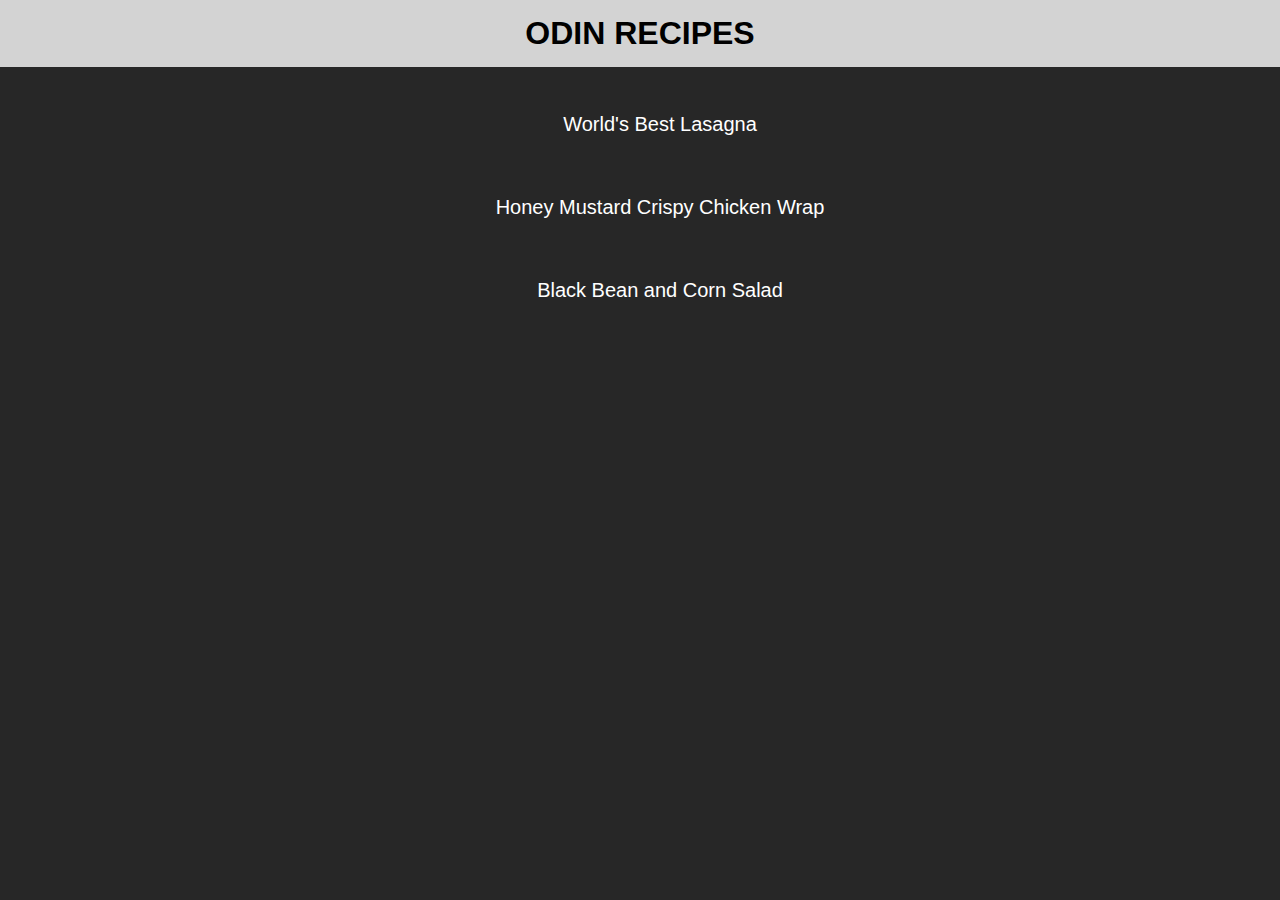
<file: index.html>
<!DOCTYPE html>
<html lang="en">
    <head>
        <meta charset="UTF-8">
        <title>Odin Recipes</title>
        <link rel="stylesheet" href="./css/style.css">
    </head>
    <body>
        <h1>Odin Recipes</h1>

        <ul>
            <li><a href="./recipes/lasagna.html">World's Best Lasagna</a></li>
            <li><a href="./recipes/tortilla.html">Honey Mustard Crispy Chicken Wrap</a></li>
            <li><a href="./recipes/bean-and-corn-salad.html">Black Bean and Corn Salad</a></li>
        </ul>
    </body>
</html>
</file>
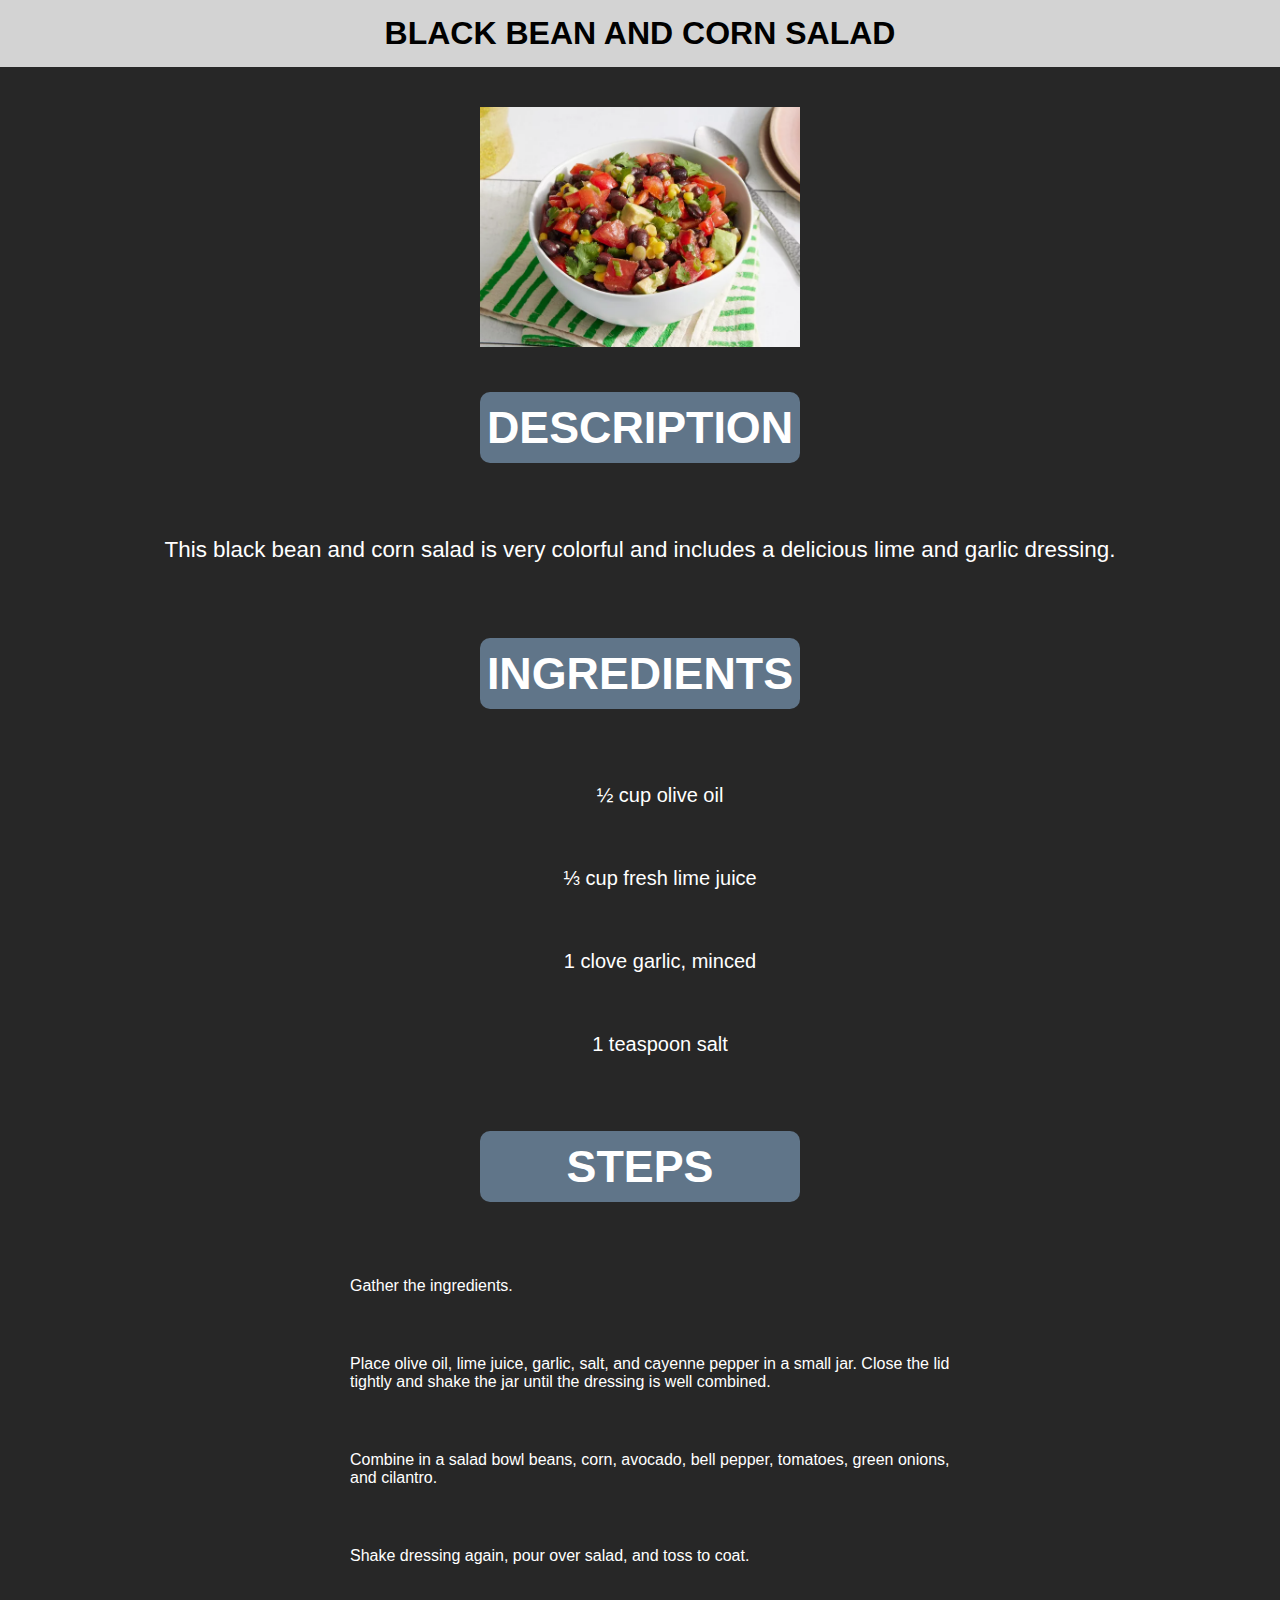
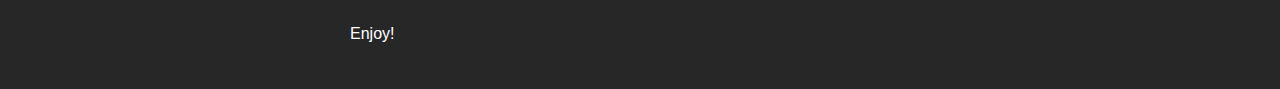
<file: recipes/bean-and-corn-salad.html>
<!DOCTYPE html>
<html lang="en">
    <head>
        <meta charset="UTF-8">
        <title>Black Bean and Corn Salad | Odin Recipes</title>
        <link rel="stylesheet" href="../css/style.css">
    </head>
    <body>
        <h1>Black Bean and Corn Salad</h1>

        <img src="./imgs/2jxqyzi8.png" alt="A image of a delicious Corn and Black Bean Salad on the dinning table surrounded by kitchen decoration, ready to be eaten">

        <h3>Description</h3>
        <p>This black bean and corn salad is very colorful and includes a delicious lime and garlic dressing.</p>

        <h3>Ingredients</h3>
        <ul>
            <li>½ cup olive oil</li>
            <li>⅓ cup fresh lime juice</li>
            <li>1 clove garlic, minced</li>
            <li>1 teaspoon salt</li>
        </ul>

        <h3>Steps</h3>
        <ol>
            <li>Gather the ingredients.</li>
            <li>Place olive oil, lime juice, garlic, salt, and cayenne pepper in a small jar. Close the lid tightly and shake the jar until the dressing is well combined.</li>
            <li>Combine in a salad bowl beans, corn, avocado, bell pepper, tomatoes, green onions, and cilantro. </li>
            <li>Shake dressing again, pour over salad, and toss to coat. </li>
            <li>Enjoy! </li>
        </ol>
    </body>
</html>
</file>
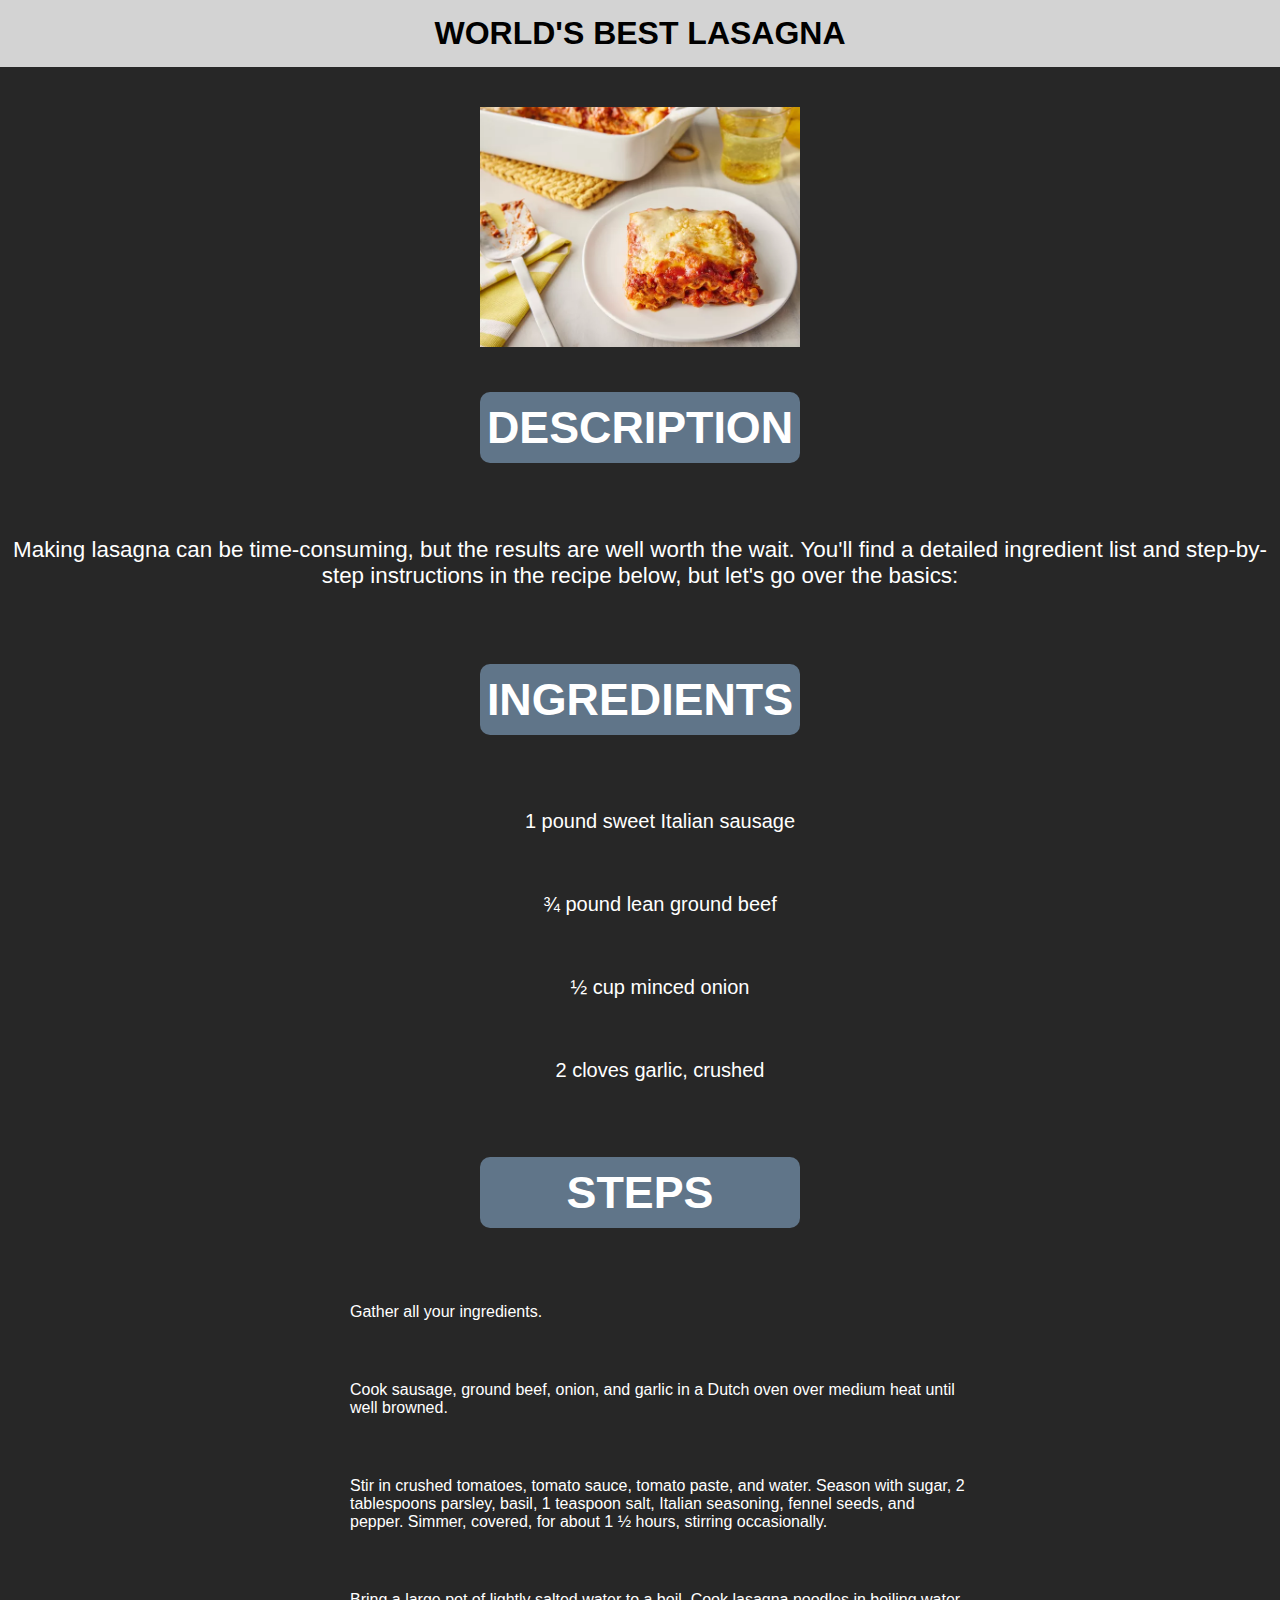
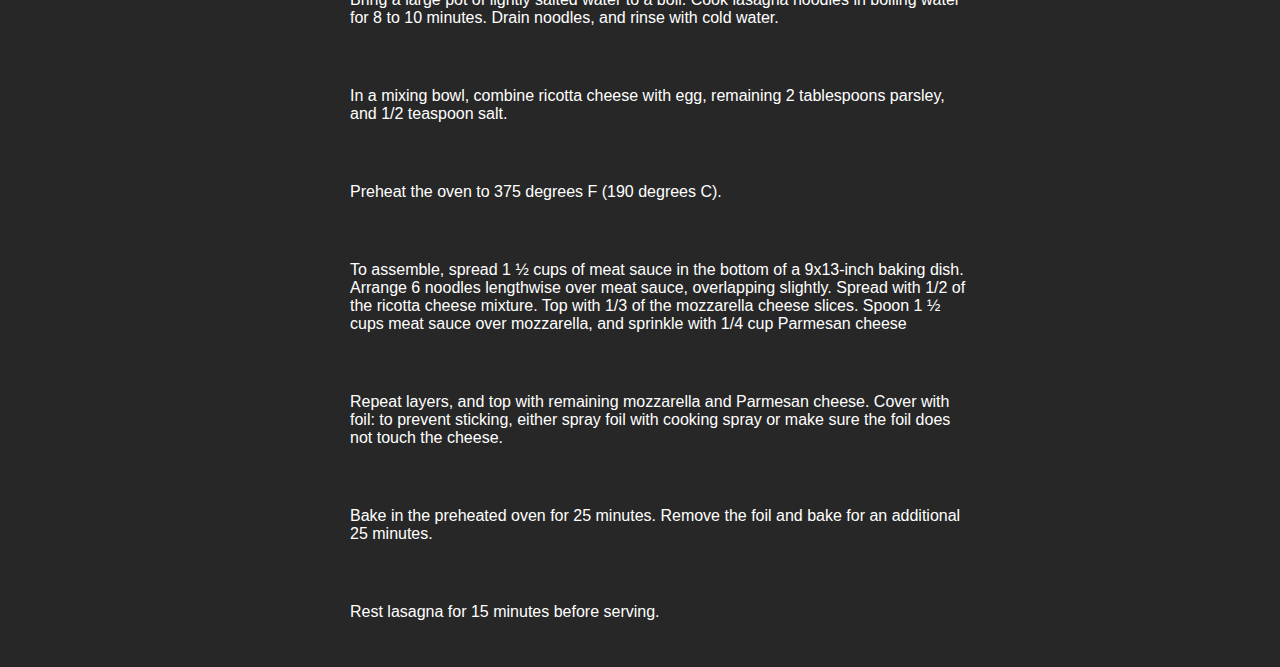
<file: recipes/lasagna.html>
<!DOCTYPE html>
<html lang="en">
    <head>
        <meta charset="UTF-8">
        <title>World's Best Lasagna | Odin Recipes</title>
        <link rel="stylesheet" href="../css/style.css">
    </head>
    <body>
        <h1>World's Best Lasagna</h1>

        <img src="./imgs/p0gg6poa.png" alt="A image of a delicious Lasagna on the dinning table surrounded by kitchen decoration, ready to be eaten">

        <h3>Description</h3>
        <p>Making lasagna can be time-consuming, but the results are well worth the wait. You'll find a detailed ingredient list and step-by-step instructions in the recipe below, but let's go over the basics:</p>

        <h3>Ingredients</h3>
        <ul>
            <li>1 pound sweet Italian sausage</li>
            <li>¾ pound lean ground beef</li>
            <li>½ cup minced onion</li>
            <li>2 cloves garlic, crushed</li>
        </ul>

        <h3>Steps</h3>
        <ol>
            <li>Gather all your ingredients.</li>
            <li>Cook sausage, ground beef, onion, and garlic in a Dutch oven over medium heat until well browned.</li>
            <li>Stir in crushed tomatoes, tomato sauce, tomato paste, and water. Season with sugar, 2 tablespoons parsley, basil, 1 teaspoon salt, Italian seasoning, fennel seeds, and pepper. Simmer, covered, for about 1 ½ hours, stirring occasionally. </li>
            <li>Bring a large pot of lightly salted water to a boil. Cook lasagna noodles in boiling water for 8 to 10 minutes. Drain noodles, and rinse with cold water.</li>
            <li>In a mixing bowl, combine ricotta cheese with egg, remaining 2 tablespoons parsley, and 1/2 teaspoon salt.</li>
            <li>Preheat the oven to 375 degrees F (190 degrees C). </li>
            <li>To assemble, spread 1 ½ cups of meat sauce in the bottom of a 9x13-inch baking dish. Arrange 6 noodles lengthwise over meat sauce, overlapping slightly. Spread with 1/2 of the ricotta cheese mixture. Top with 1/3 of the mozzarella cheese slices. Spoon 1 ½ cups meat sauce over mozzarella, and sprinkle with 1/4 cup Parmesan cheese</li>
            <li>Repeat layers, and top with remaining mozzarella and Parmesan cheese. Cover with foil: to prevent sticking, either spray foil with cooking spray or make sure the foil does not touch the cheese. </li>
            <li>Bake in the preheated oven for 25 minutes. Remove the foil and bake for an additional 25 minutes.</li>
            <li>Rest lasagna for 15 minutes before serving.</li>
        </ol>
    </body>
</html>
</file>
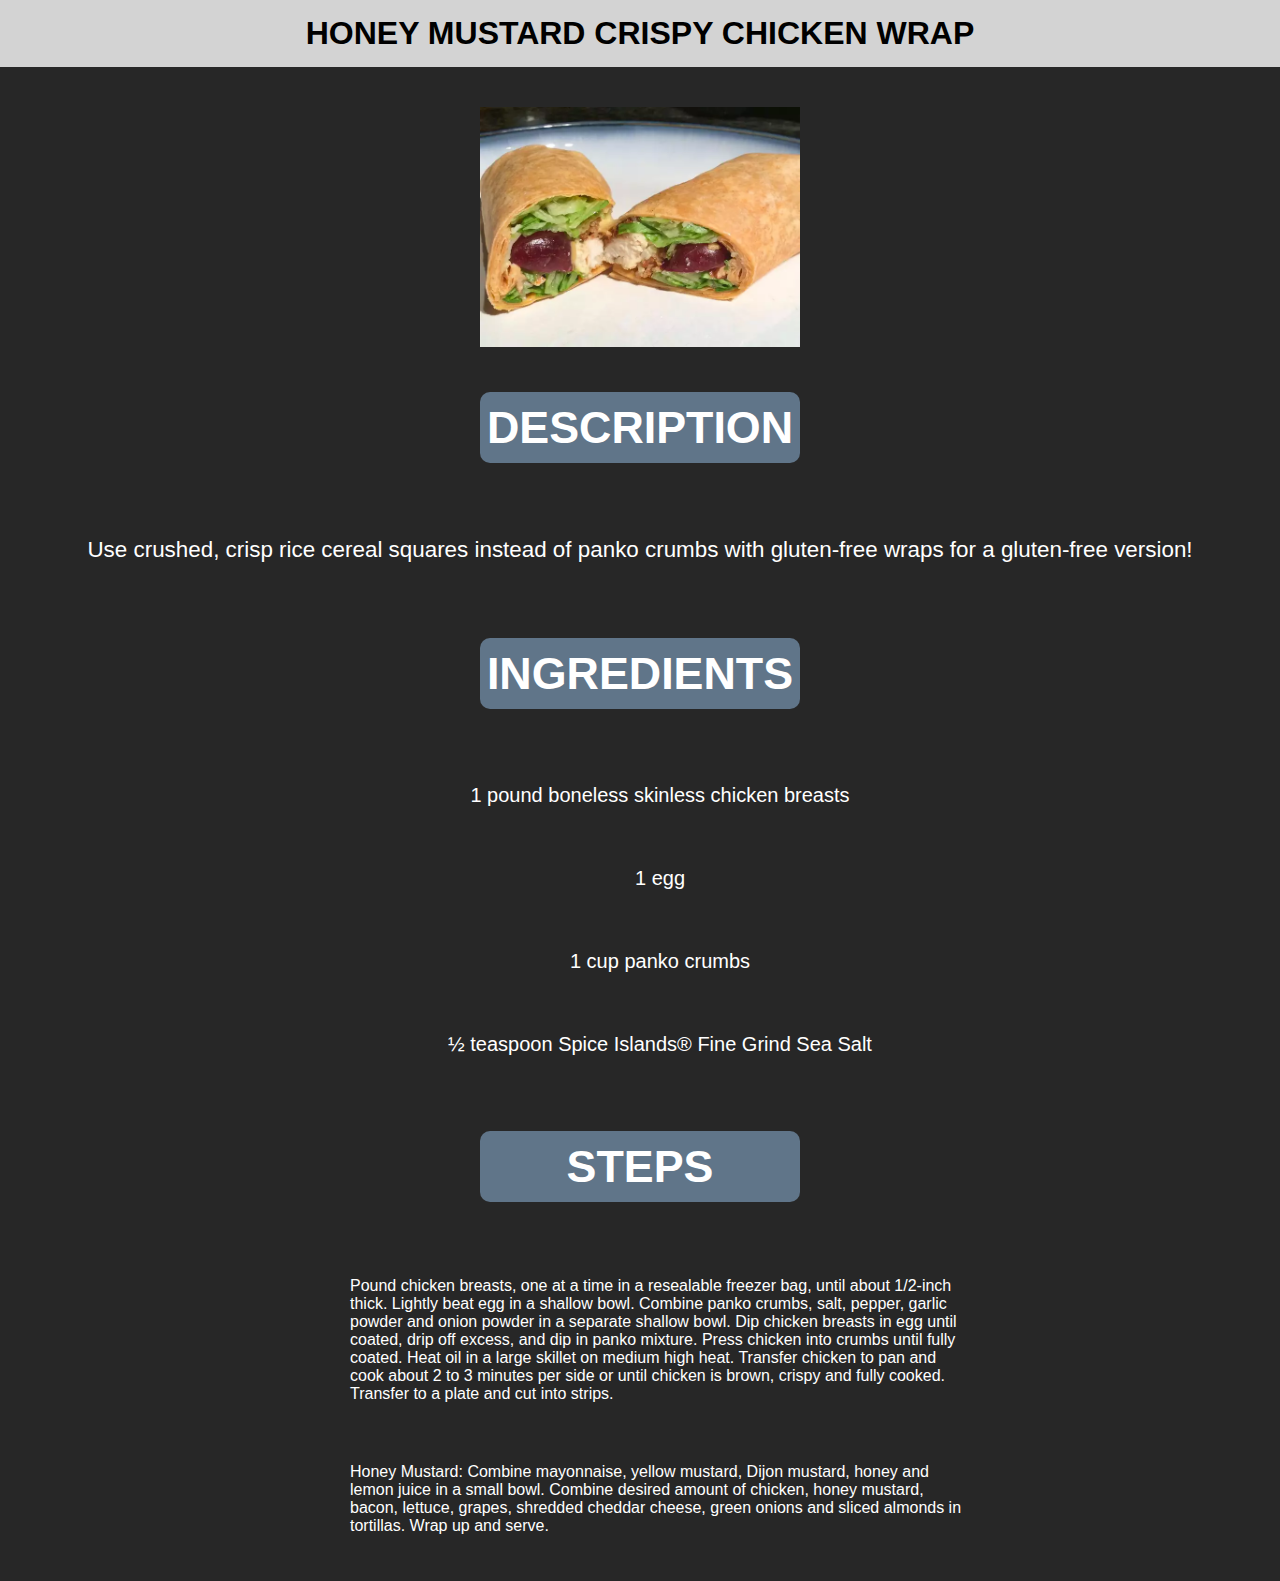
<file: recipes/tortilla.html>
<!DOCTYPE html>
<html lang="en">
    <head>
        <meta charset="UTF-8">
        <title>Honey Mustard Crispy Chicken Wrap | Odin Recipes</title>
        <link rel="stylesheet" href="../css/style.css">
    </head>
    <body>
        <h1>Honey Mustard Crispy Chicken Wrap</h1>

        <img src="./imgs/1obum8h1.png" alt="A image of a delicious Tortilla Wrap on the dinning table surrounded by kitchen decoration, ready to be eaten">

        <h3>Description</h3>
        <p>Use crushed, crisp rice cereal squares instead of panko crumbs with gluten-free wraps for a gluten-free version!</p>

        <h3>Ingredients</h3>
        <ul>
            <li>1 pound boneless skinless chicken breasts</li>
            <li>1 egg</li>
            <li>1 cup panko crumbs</li>
            <li>½ teaspoon Spice Islands® Fine Grind Sea Salt</li>
        </ul>

        <h3>Steps</h3>
        <ol>
            <li>Pound chicken breasts, one at a time in a resealable freezer bag, until about 1/2-inch thick. Lightly beat egg in a shallow bowl. Combine panko crumbs, salt, pepper, garlic powder and onion powder in a separate shallow bowl. Dip chicken breasts in egg until coated, drip off excess, and dip in panko mixture. Press chicken into crumbs until fully coated. Heat oil in a large skillet on medium high heat. Transfer chicken to pan and cook about 2 to 3 minutes per side or until chicken is brown, crispy and fully cooked. Transfer to a plate and cut into strips. </li>
            <li>Honey Mustard: Combine mayonnaise, yellow mustard, Dijon mustard, honey and lemon juice in a small bowl. Combine desired amount of chicken, honey mustard, bacon, lettuce, grapes, shredded cheddar cheese, green onions and sliced almonds in tortillas. Wrap up and serve. </li>
        </ol>
    </body>
</html>
</file>
<file: css/style.css>
:root {
    --clr-dark-1: #272727;
    --clr-light-1: #fff;
    /* colors */
    --light-gray: #d3d3d3;
    --gray: #808080;
    --dark-gray: #607589;
    --black: #000;
}

body {
    background-color: var(--clr-dark-1);
    color:var(--clr-light-1);
    text-decoration: none;
    margin:0;
    padding:0;
    font-family: arial;
}

img {
    display: block;
  margin-left: auto;
  margin-right: auto;
  width: 25%;
  padding-top: 40px;
}

a {
    text-decoration: none;
    color:#fff;
}

body > h1 {
    background-color: var(--light-gray);
    padding:15px 0;
    margin:0;
    text-align: center;
    color:var(--black);
    text-transform: uppercase;
}

ul li {
    text-transform: none;
    list-style-type: none;
    display: block;
  margin-left: auto;
  margin-right: auto;
  width:75%;
  text-align: center;
    padding:30px 0;
    font-size:20px;
}

ol li {
    display: block;
  margin-left: auto;
  margin-right: auto;
    padding:30px 5px;
    width:50%;
    font-size:1.0em;
}

h3 {
    font-size:2.8em;
    background-color: var(--dark-gray);
    display: block;
  margin-left: auto;
  margin-right: auto;
  text-align: center;
    width:25%;
    border-radius: 10px;
    padding:10px 0;
    text-transform: uppercase;
}

p {
    text-align: center;
    font-size:1.4em;
    padding:30px 0;
}
</file>
